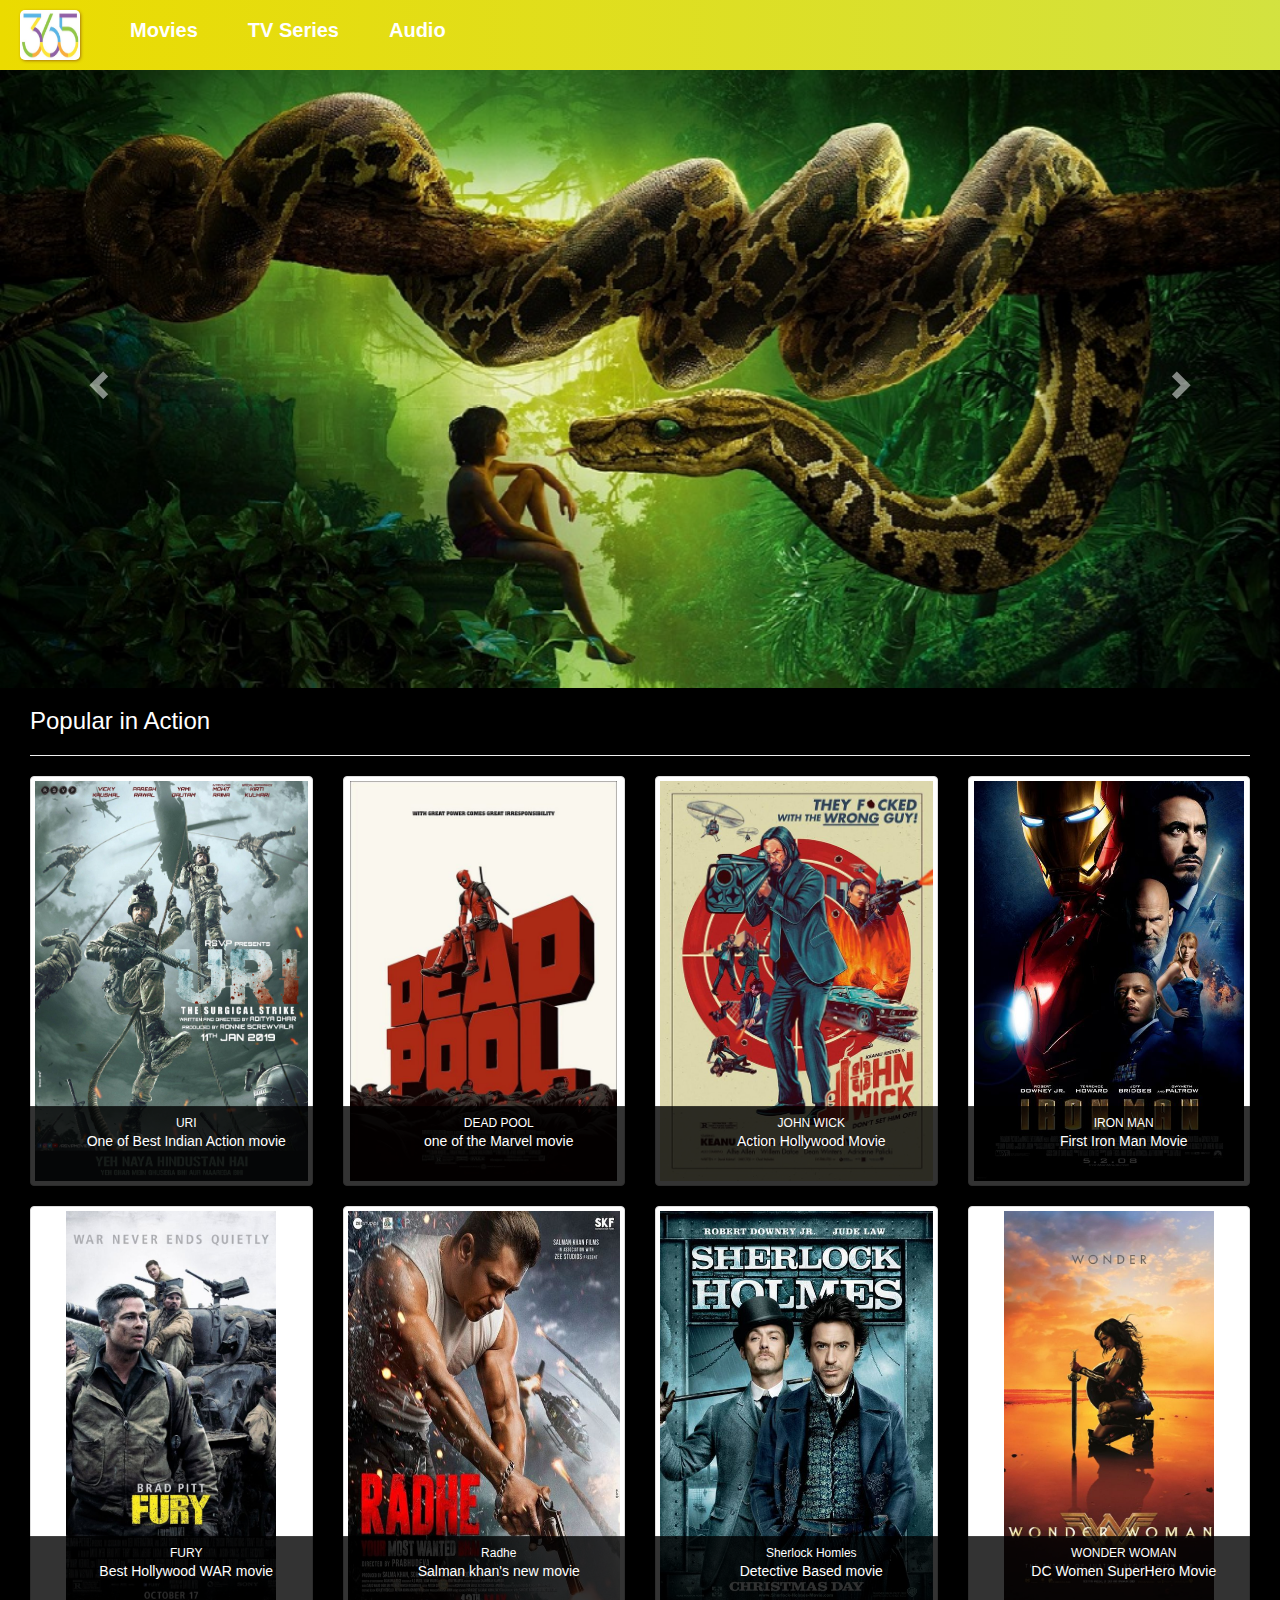
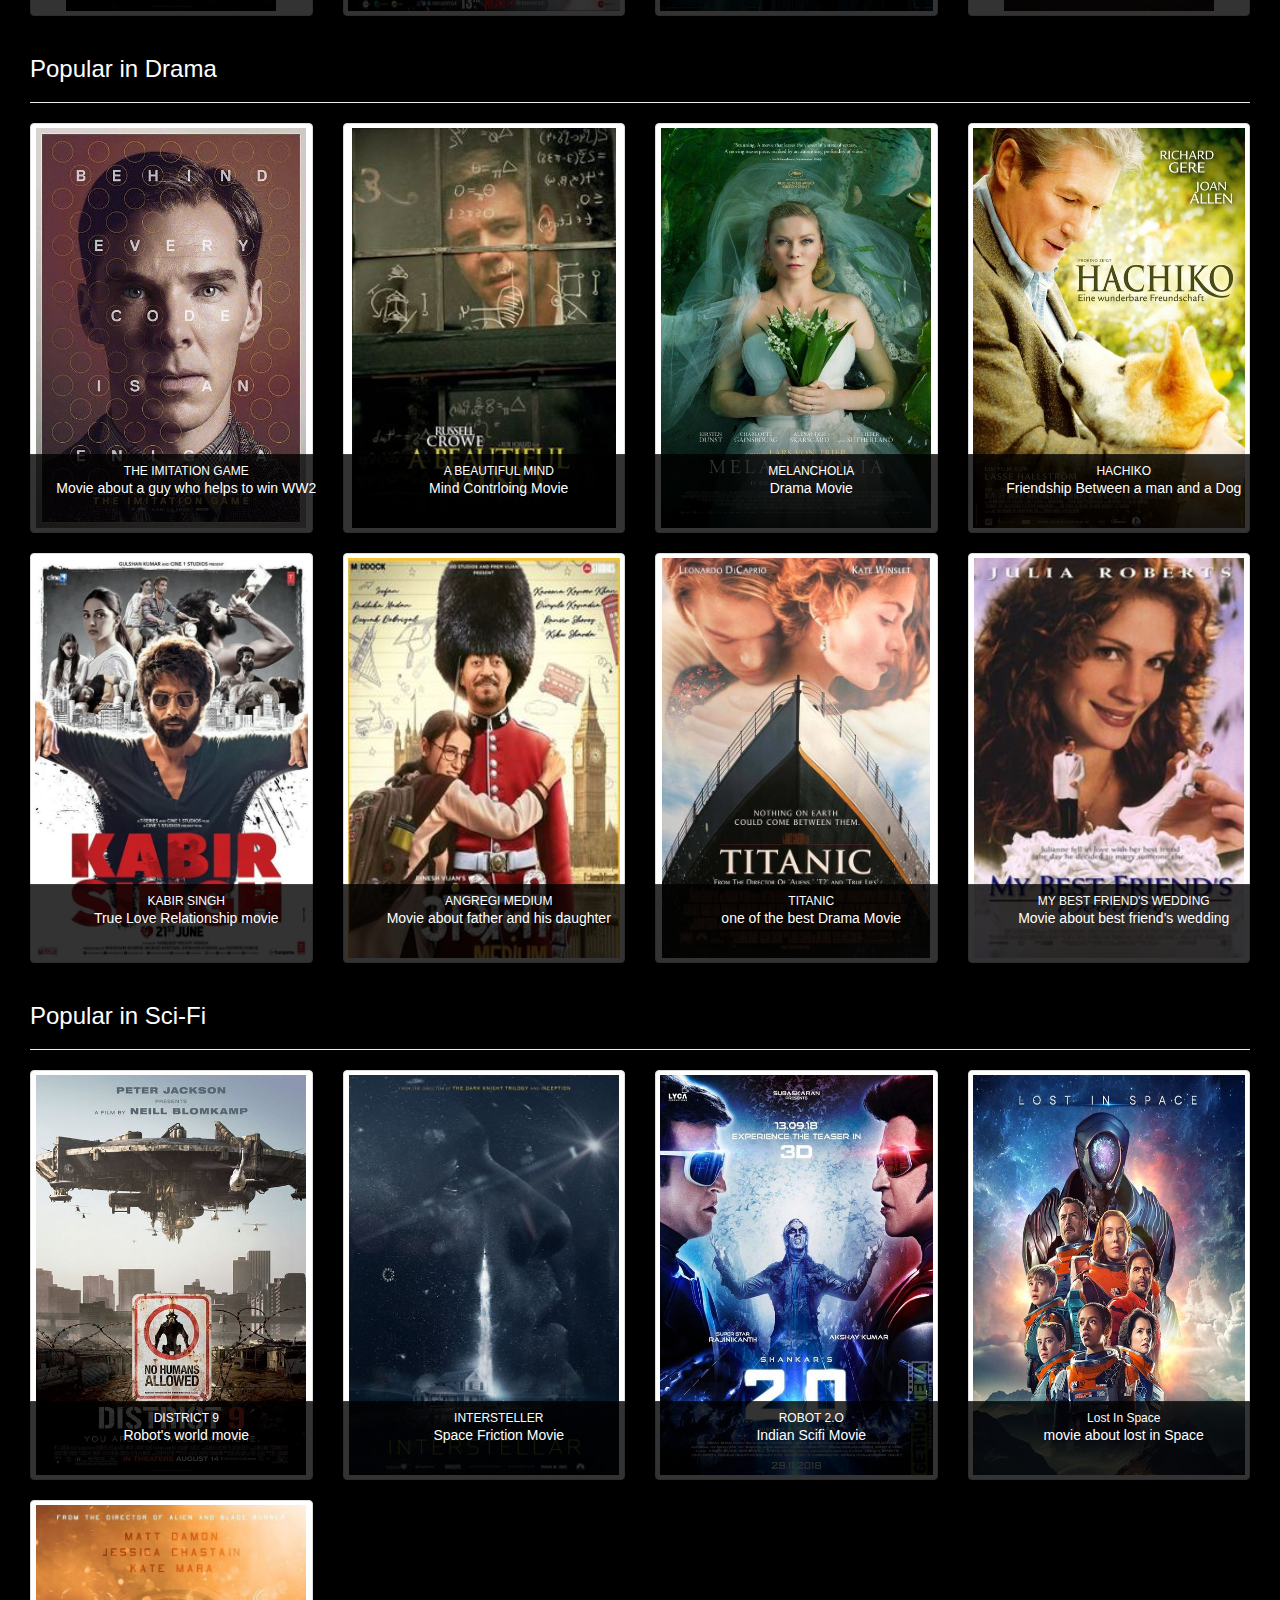
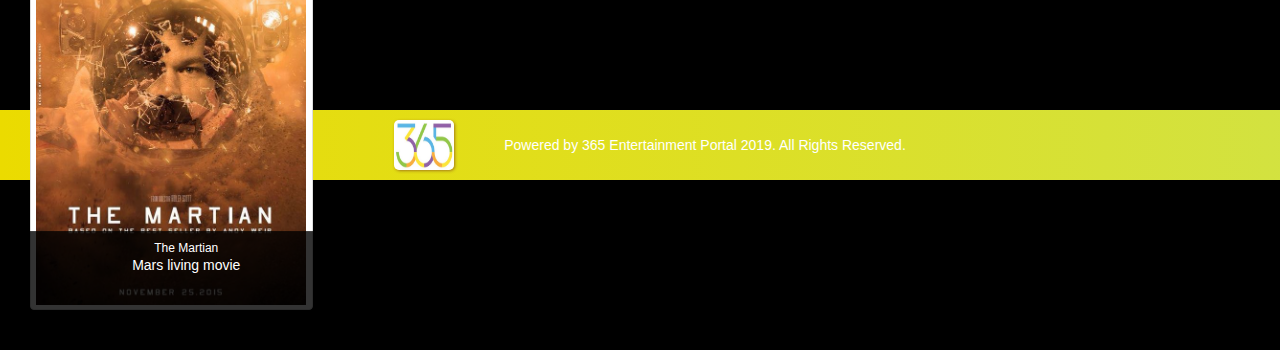
<file: index.html>
<!DOCTYPE html>
<html lang="en">
<head>
    <meta charset="UTF-8">
    <meta http-equiv="X-UA-Compatible" content="IE=edge">
    <meta name="viewport" content="width=device-width, initial-scale=1.0">
    <title>365 Entertainment</title>
    <link rel="stylesheet" href="https://maxcdn.bootstrapcdn.com/bootstrap/3.4.1/css/bootstrap.min.css">
    <script src="https://ajax.googleapis.com/ajax/libs/jquery/3.5.1/jquery.min.js"></script>
    <script src="https://maxcdn.bootstrapcdn.com/bootstrap/3.4.1/js/bootstrap.min.js"></script>
    <link rel="stylesheet" href="style.css">
</head>
<body>
    <!-- NAVGATION -->
    <main>
        <nav >
            <div class="logo"> 
              <a href="index.html"><img src="images/365.jpg " alt=""></a> </div>
            <div class="nav_link">
                <ul class="nav_links wrap">
                    <li><a href="movies.html">Movies</a> </li>
                    <li><a href="index.html">TV Series</a> </li>
                    <li><a href="#">Audio</a> </li>
                </ul>
            </div>
        </nav>
    </main>
        <!-- image section -->
        <section class="home" id="home">
            <div class="max-width">
    
            </div>
        </section>

        <div class="container cont"> 
            <div id="myCarousel" class="carousel slide" data-ride="carousel">
            
          
              <!-- Wrapper for slides -->
              <div class="carousel-inner">

          
                <div class="item active">
                  <img src="images/jungle.jpg" alt="Chicago" style="width:100%;">
                </div>
              
                <div class="item">
                  <img src="images/moana.jpg" alt="New york" style="width:100%;">
                </div>
                <div class="item">
                  <img src="images/jack_back.jpg" alt="New york" style="width:100%;">
                </div>
              </div>
          
              <!-- Left and right controls -->
              <a class="left carousel-control" href="#myCarousel" data-slide="prev">
                <span class="glyphicon glyphicon-chevron-left"></span>
                <span class="sr-only">Previous</span>
              </a>
              <a class="right carousel-control" href="#myCarousel" data-slide="next">
                <span class="glyphicon glyphicon-chevron-right"></span>
                <span class="sr-only">Next</span>
              </a>
            </div>
          </div>

         <section class="action">
           <div class="cat_title">
             <h3>Popular in Action</h3>
           </div>
           <hr>
           <div class="row">
            <div class="col-xs-12 col-sm-6 col-md-3">
              <a href="#" class="thumbnail">
                <img src="images/action/uri.jpg" alt="...">
                               <div class="overview">
                                 <h6 class="movie_name">URI</h6>
                One of Best Indian Action movie
               </div>
              </a>
            </div>

            <div class="col-xs-12 col-sm-6 col-md-3">
              <a href="#" class="thumbnail">
                <img src="images/action/deadpool.jpg" alt="...">
                               <div class="overview">
                                <h6 class="movie_name">DEAD POOL</h6>
                one of the Marvel movie
               </div>
              </a>
            </div>

            <div class="col-xs-12 col-sm-6 col-md-3">
              <a href="#" class="thumbnail">
                <img src="images/action/john.jpg" alt="...">
                               <div class="overview">
                                <h6 class="movie_name">JOHN WICK</h6>
                Action Hollywood Movie
               </div>
              </a>
            </div>

            <div class="col-xs-12 col-sm-6 col-md-3">
              <a href="#" class="thumbnail">
                <img src="images/action/irom.jpg" alt="...">
                               <div class="overview">
                                 <h6 class="movie_name">IRON MAN</h6>
                First Iron Man Movie
               </div>
              </a>
            </div>
          </div>

          <div class="row">
            <div class="col-xs-12 col-sm-6 col-md-3">
              <a href="#" class="thumbnail">
                <img src="images/action/fury.jpg" alt="...">
                               <div class="overview">
                                <h6 class="movie_name">FURY</h6>
                Best Hollywood WAR movie
               </div>
  
              </a>
            </div>

            <div class="col-xs-12 col-sm-6 col-md-3">
              <a href="#" class="thumbnail">
                <img src="images/action/radhe.jpg" alt="...">
                               <div class="overview">
                                 <h6 class="movie_name">Radhe</h6>
               Salman khan's new movie 
               </div>
              </a>
            </div>

            <div class="col-xs-12 col-sm-6 col-md-3">
              <a href="#" class="thumbnail">
                <img src="images/action/sherlock.jpg" alt="...">
                               <div class="overview">
                                 <h6 class="movie_name">Sherlock Homles</h6>
                Detective Based movie
               </div>
              </a>
            </div>

            <div class="col-xs-12 col-sm-6 col-md-3">
              <a href="#" class="thumbnail">
                <img src="images/action/ww84.jpg" alt="...">
                               <div class="overview">
                                 <h6 class="movie_name">WONDER WOMAN</h6>
                DC Women SuperHero Movie
               </div>
              </a>
            </div>
          </div>
         </section>

         <section class="action drama">
          <div class="cat_title">
            <h3>Popular in Drama</h3>
          </div>
          <hr>
          <div class="row">
           <div class="col-xs-12 col-sm-6 col-md-3">
             <a href="#" class="thumbnail">
               <img src="images/drama/the_inimation.jpg" alt="...">
                              <div class="overview">
                                <h6 class="movie_name">THE IMITATION GAME</h6>
               Movie about a guy who helps to win WW2
              </div>
             </a>
           </div>

           <div class="col-xs-12 col-sm-6 col-md-3">
             <a href="#" class="thumbnail">
               <img src="images/drama/mind.jpg" alt="...">
                              <div class="overview">
                               <h6 class="movie_name">A BEAUTIFUL MIND</h6>
               Mind Contrloing Movie
              </div>
             </a>
           </div>

           <div class="col-xs-12 col-sm-6 col-md-3">
             <a href="#" class="thumbnail">
               <img src="images/drama/mela.jpg" alt="...">
                              <div class="overview">
                                <h6 class="movie_name">MELANCHOLIA</h6>
               Drama Movie
              </div>
             </a>
           </div>

           <div class="col-xs-12 col-sm-6 col-md-3">
             <a href="#" class="thumbnail">
               <img src="images/drama/hachiko.jpg" alt="...">
                              <div class="overview">
                                <h6 class="movie_name">HACHIKO</h6>
              Friendship Between a man and a Dog
              </div>
             </a>
           </div>
         </div>

         <div class="row">
           <div class="col-xs-12 col-sm-6 col-md-3">
             <a href="#" class="thumbnail">
               <img src="images/drama/kabir.jpg" alt="...">
                              <div class="overview">
                                <h6 class="movie_name">KABIR SINGH</h6>
               True Love Relationship movie
              </div>
             </a>
           </div>

           <div class="col-xs-12 col-sm-6 col-md-3">
             <a href="#" class="thumbnail">
               <img src="images/drama/englishjpg.jpg" alt="...">
                              <div class="overview">
                                <h6 class="movie_name">ANGREGI MEDIUM</h6>
               Movie about father and his daughter
              </div>
             </a>
           </div>

           <div class="col-xs-12 col-sm-6 col-md-3">
             <a href="#" class="thumbnail">
               <img src="images/action/titanic.jpg" alt="...">
                              <div class="overview">
                                <h6 class="movie_name">TITANIC</h6>
               one of the best Drama Movie
              </div>
             </a>
           </div>

           <div class="col-xs-12 col-sm-6 col-md-3">
             <a href="#" class="thumbnail">
               <img src="images/drama/bf.jpg" alt="...">
                              <div class="overview">
                                <h6 class="movie_name">MY BEST FRIEND'S WEDDING</h6>
               Movie about best friend's wedding
              </div>
             </a>
           </div>
         </div>
        </section>

         <section class="action sci-fi">
          <div class="cat_title">
            <h3>Popular in Sci-Fi</h3>
          </div>
          <hr>
          <div class="row">
           <div class="col-xs-12 col-sm-6 col-md-3">
             <a href="#" class="thumbnail">
               <img src="images/sci-fi/district_9.jpg" alt="...">
          <div class="overview">
            <h6 class="movie_name">DISTRICT 9</h6>
             Robot's world movie
            </div>
             </a>

          </div>

           <div class="col-xs-12 col-sm-6 col-md-3">
             <a href="#" class="thumbnail">
               <img src="images/sci-fi/intersteller.jpg" alt="...">
               <div class="overview">
                <h6 class="movie_name">INTERSTELLER</h6>
               Space Friction Movie
              </div>
             </a>
           </div>

           <div class="col-xs-12 col-sm-6 col-md-3">
             <a href="#" class="thumbnail">
               <img src="images/sci-fi/robo.jpg" alt="...">
               <div class="overview">
                <h6 class="movie_name">ROBOT 2.O</h6>
               Indian Scifi Movie
              </div>
             </a>
           </div>

           <div class="col-xs-12 col-sm-6 col-md-3">
             <a href="#" class="thumbnail">
               <img src="images/sci-fi/lost_in_space.jpg" alt="...">
               <div class="overview text-wrap">
                 <h6 class="movie_name">Lost In Space</h6>
                movie about lost in Space
               </div>
             </a>
           </div>
         </div>

         <div class="row">
           <div class="col-xs-12 col-sm-6 col-md-3">
             <a href="#" class="thumbnail">
               <img src="images/sci-fi/martian.jpg" alt="...">
               <div class="overview text-wrap">
                 <h6 class="movie_name">The Martian</h6>
                Mars living movie
               </div>
             </a>
           </div>

           <!-- <div class="col-xs-6 col-md-3">
             <a href="#" class="thumbnail">
               <img src="images/sci-fi/platform.jpg" alt="...">
               <div class="overview">
                 <h6 class="movie_name">IRON MAN</h6>
                one of the best Sci-Fi Movie
               </div>
             </a>
           </div>

           <div class="col-xs-6 col-md-3">
             <a href="#" class="thumbnail">
               <img src="images/sci-fi/wandering_earth.jpg" alt="...">
               <div class="overview">
                 <h6 class="movie_name">IRON MAN</h6>
                one of the best Sci-Fi Movie
               </div>
             </a>
           </div>

           <div class="col-xs-6 col-md-3">
             <a href="#" class="thumbnail">
               <img src="images/action/ww84.jpg" alt="...">
               <div class="overview">
                <h6 class="movie_name">IRON MAN</h6>
                one of the best Sci-Fi Movie
               </div>
             </a>
           </div> -->
         
          </div>

        </section>

        <footer>
          <div class="footer_content ">
            <div class="logo">
              <img src="images/365.jpg" alt="">
            </div>
            <div class="copyright">
              <h5>Powered by 365 Entertainment Portal 2019. All Rights Reserved.</h5>
            </div>
          </div>
        </footer>

</html>
</file>
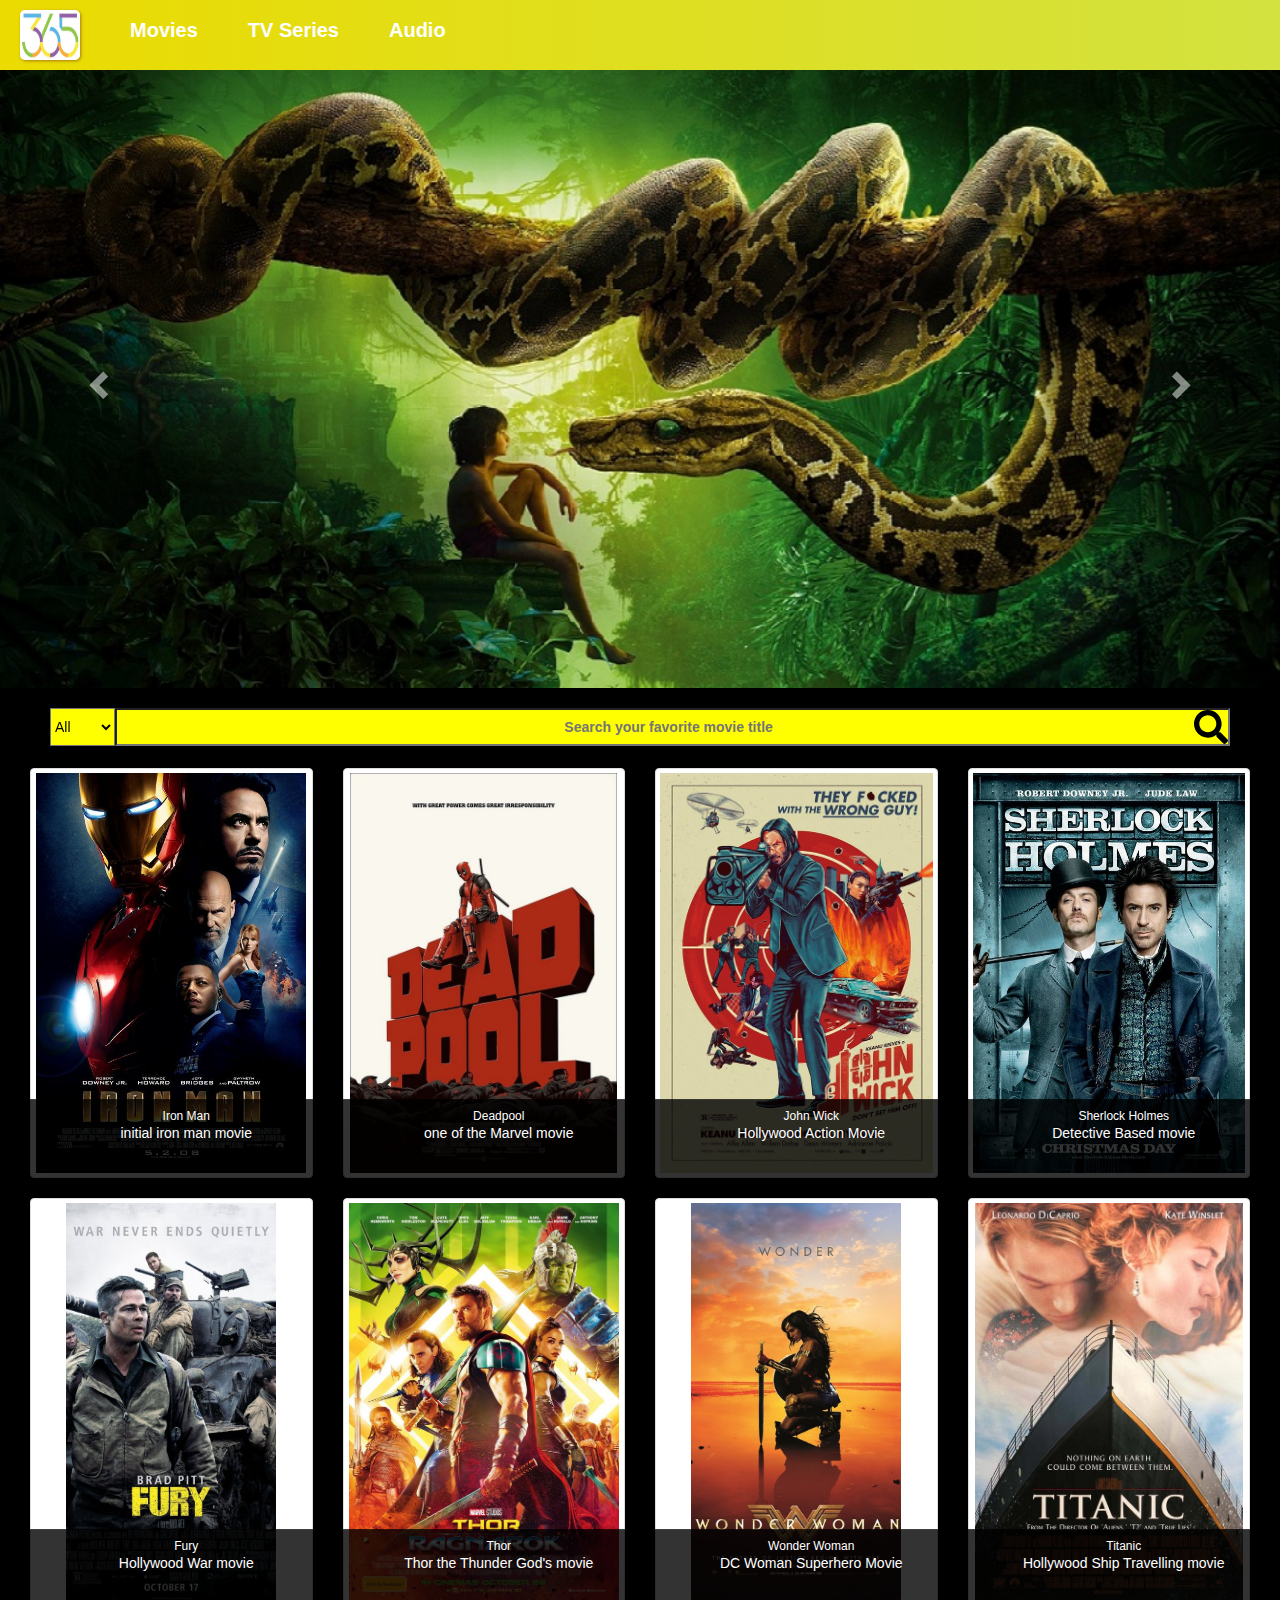
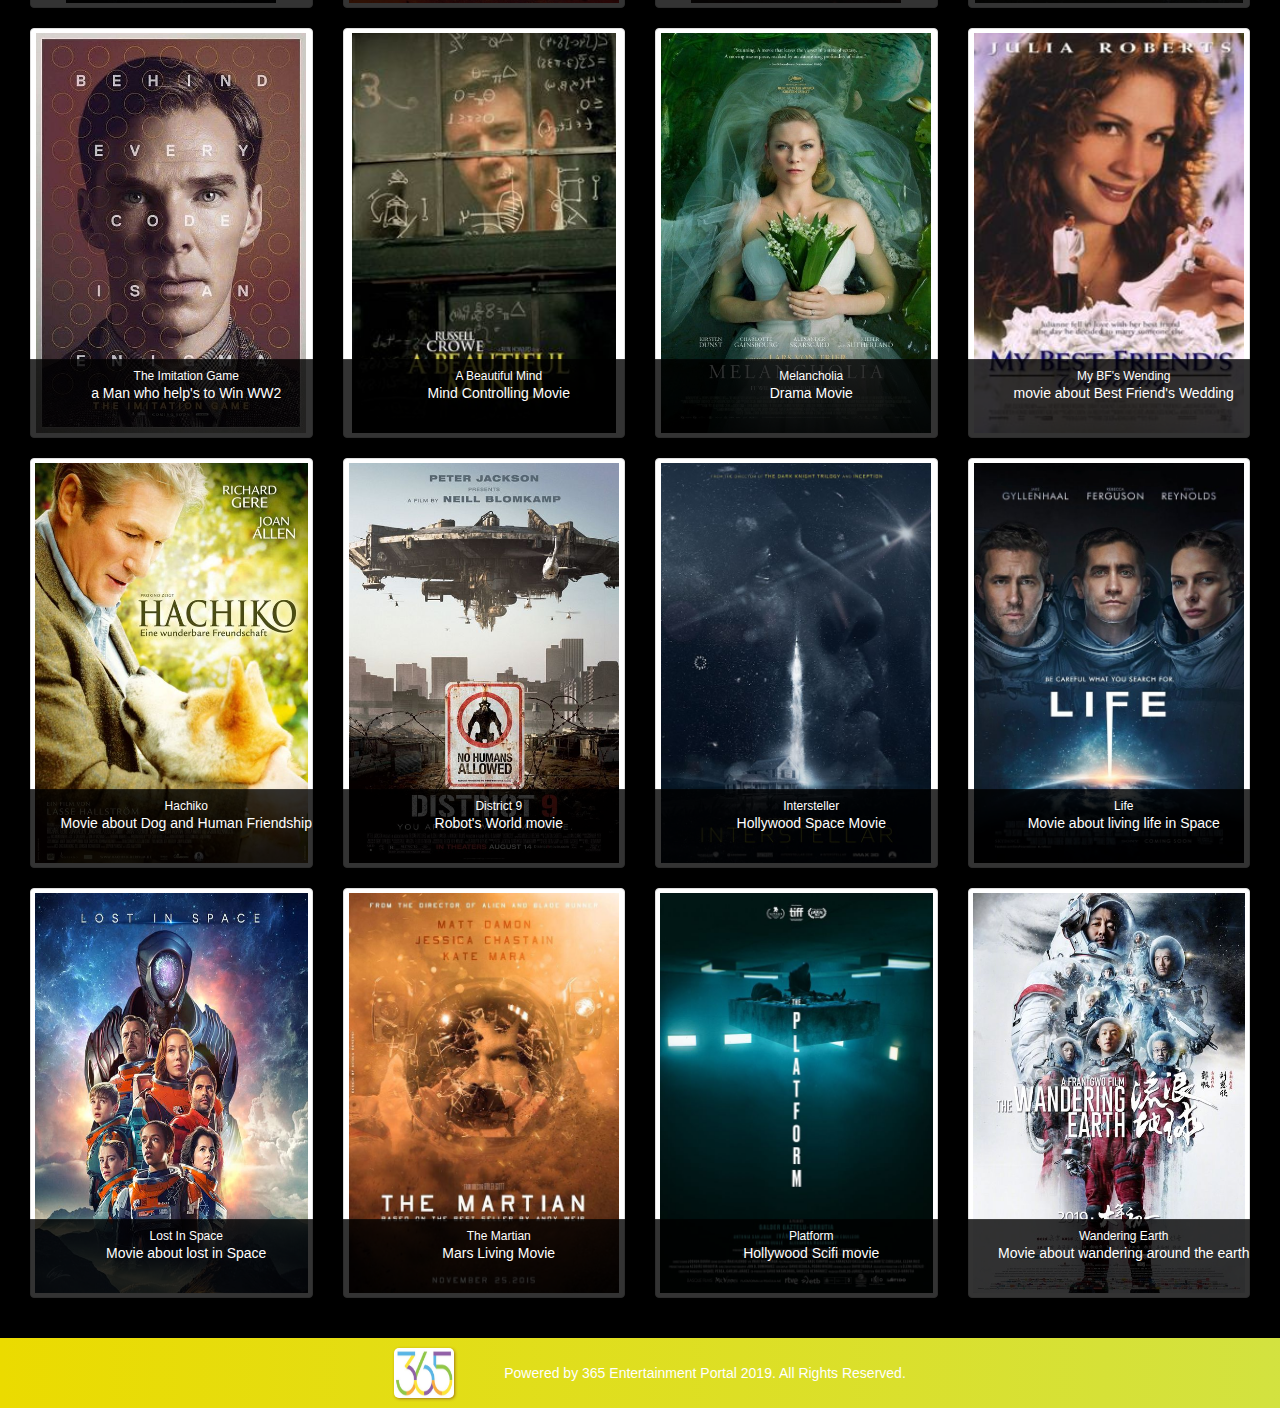
<file: movies.html>
<!DOCTYPE html>
<html lang="en">
<head>
    <meta charset="UTF-8">
    <meta http-equiv="X-UA-Compatible" content="IE=edge">
    <meta name="viewport" content="width=device-width, initial-scale=1.0">
    <link rel="stylesheet" href="https://maxcdn.bootstrapcdn.com/bootstrap/3.4.1/css/bootstrap.min.css">
    <script src="https://ajax.googleapis.com/ajax/libs/jquery/3.5.1/jquery.min.js"></script>
    <script src="https://maxcdn.bootstrapcdn.com/bootstrap/3.4.1/js/bootstrap.min.js"></script>
    <link rel="stylesheet" href="https://pro.fontawesome.com/releases/v5.10.0/css/all.css" integrity="sha384-AYmEC3Yw5cVb3ZcuHtOA93w35dYTsvhLPVnYs9eStHfGJvOvKxVfELGroGkvsg+p" crossorigin="anonymous"/>
    <title>Movies</title>
    <!-- <link rel="stylesheet" href="movie.css"> -->
    <link rel="stylesheet" href="style.css">
</head>
<body>
        <!-- NAVGATION -->
        <main>
            <nav>
                <div class="logo"> 
                  <a href="index.html"><img src="images/365.jpg " alt=""></a> </div>
                <div class="nav_link">
                    <ul class="nav_links">
                        <li><a href="movies.html">Movies</a> </li>
                        <li><a href="movies.html">TV Series</a> </li>
                        <li><a href="movies.html">Audio</a> </li>
                    </ul>
                </div>
            </nav>
        </main>

        <!-- slider -->
        <div class="container cont"> 
          <div id="myCarousel" class="carousel slide" data-ride="carousel">
            <!-- Indicators
            <ol class="carousel-indicators">
              <li data-target="#myCarousel" data-slide-to="0" class="active"></li>
              <li data-target="#myCarousel" data-slide-to="1"></li>
              <li data-target="#myCarousel" data-slide-to="2"></li>
            </ol> -->
        
            <!-- Wrapper for slides -->
            <div class="carousel-inner">

        
              <div class="item active">
                <img src="images/jungle.jpg" alt="Chicago" style="width:100%;">
              </div>
            
              <div class="item">
                <img src="images/moana.jpg" alt="New york" style="width:100%;">
              </div>
              <div class="item">
                <img src="images/jack_back.jpg" alt="New york" style="width:100%;">
              </div>
            </div>
        
            <!-- Left and right controls -->
            <a class="left carousel-control" href="#myCarousel" data-slide="prev">
              <span class="glyphicon glyphicon-chevron-left"></span>
              <span class="sr-only">Previous</span>
            </a>
            <a class="right carousel-control" href="#myCarousel" data-slide="next">
              <span class="glyphicon glyphicon-chevron-right"></span>
              <span class="sr-only">Next</span>
            </a>
          </div>
        </div>

<!-- Search functionality -->
<section class="section search-fun">
    
                 
                    <div class="dropdown">
                        <form>
                            <select id="mySelect" onclick="myFunction()"> Genre
                                <div class="dropdown-content">
                                  <option value="All">All </option>
                                  <option value="Action">Action</option>
                                  <option value="Drama">Drama</option>
                                  <option value="Scifi">Sci-Fi</option>
                                </div>
                            </select>
                          </form>
                      </div>
                    <div class="seach-box">
                        <input type="search" name="search" id="search" onkeyup="search()" class="search-txt" placeholder="Search your favorite movie title ">
                         <!-- <i class="fa fa-user icon"> </i> -->
                    </div>

                      

</section>

 <!-- <section class="action" id="action">
    <div class="row">
     <div class="col-xs-6 col-md-3">
       <a href="#" class="thumbnail">
         <img src="images/action/irom.jpg" alt="...">
                        <div class="overview">
                          <h6 class="movie_name">IRON MAN</h6>
         one of the best Sci-Fi Movie
        </div>
       </a>
     </div>

     <div class="col-xs-6 col-md-3">
       <a href="#" class="thumbnail">
         <img src="images/action/deadpool.jpg" alt="...">
                        <div class="overview">
                         <h6 class="movie_name">DEAD POOL</h6>
         one of the best Sci-Fi Movie
        </div>
       </a>
     </div>

     <div class="col-xs-6 col-md-3">
       <a href="#" class="thumbnail">
         <img src="images/action/john.jpg" alt="...">
                        <div class="overview">
         one of the best Sci-Fi Movie
        </div>
       </a>
     </div>

     <div class="col-xs-6 col-md-3">
       <a href="#" class="thumbnail">
         <img src="images/action/sherlock.jpg" alt="...">
                        <div class="overview">
                          <h6 class="movie_name">IRON MAN</h6>
         one of the best Sci-Fi Movie
        </div>
       </a>
     </div>
   </div>

   <div class="row">
     <div class="col-xs-6 col-md-3">
       <a href="#" class="thumbnail">
         <img src="images/action/fury.jpg" alt="...">
                        <div class="overview">
         one of the best Sci-Fi Movie
        </div>
         <div class="overview">
           one of the best Sci-Fi Movie
          </div>
       </a>
     </div>

     <div class="col-xs-6 col-md-3">
       <a href="#" class="thumbnail">
         <img src="images/action/thor.jpg" alt="...">
                        <div class="overview">
                          <h6 class="movie_name">IRON MAN</h6>
         one of the best Sci-Fi Movie
        </div>
       </a>
     </div>

     <div class="col-xs-6 col-md-3">
       <a href="#" class="thumbnail">
         <img src="images/action/titanic.jpg" alt="...">
                        <div class="overview">
                          <h6 class="movie_name">IRON MAN</h6>
         one of the best Sci-Fi Movie
        </div>
       </a>
     </div>

     <div class="col-xs-6 col-md-3">
       <a href="#" class="thumbnail">
         <img src="images/action/ww84.jpg" alt="...">
                        <div class="overview">
                          <h6 class="movie_name">IRON MAN</h6>
         one of the best Sci-Fi Movie
        </div>
       </a>
     </div>
   </div>
  </section>

  <section class="action drama" id="drama">

   <div class="row">
    <div class="col-xs-6 col-md-3">
      <a href="#" class="thumbnail">
        <img src="images/drama/4941f7314028a75844c6d6b5367b1d6d.jpg" alt="...">
                       <div class="overview">
                         <h6 class="movie_name">IRON MAN</h6>
        one of the best Sci-Fi Movie
       </div>
      </a>
    </div>

    <div class="col-xs-6 col-md-3">
      <a href="#" class="thumbnail">
        <img src="images/drama/8629c9b88e49c835fa2171e4c2f88129.jpg" alt="...">
                       <div class="overview">
                        <h6 class="movie_name">DEAD POOL</h6>
        one of the best Sci-Fi Movie
       </div>
      </a>
    </div>

    <div class="col-xs-6 col-md-3">
      <a href="#" class="thumbnail">
        <img src="images/drama/98a52f9a88d31522a90565a99bf80f80.jpg" alt="...">
                       <div class="overview">
        one of the best Sci-Fi Movie
       </div>
      </a>
    </div>

    <div class="col-xs-6 col-md-3">
      <a href="#" class="thumbnail">
        <img src="images/drama/c2fe900b569416b252d48bd9ee8840df.jpg" alt="...">
                       <div class="overview">
                         <h6 class="movie_name">IRON MAN</h6>
        one of the best Sci-Fi Movie
       </div>
      </a>
    </div>
  </div>

  <div class="row">
    <div class="col-xs-6 col-md-3">
      <a href="#" class="thumbnail">
        <img src="images/drama/c94cb6d1085632cc48df96e1fc80389e.jpg" alt="...">
                       <div class="overview">
        one of the best Sci-Fi Movie
       </div>
        <div class="overview">
          one of the best Sci-Fi Movie
         </div>
      </a>
    </div>

    <div class="col-xs-6 col-md-3">
      <a href="#" class="thumbnail">
        <img src="images/action/thor.jpg" alt="...">
                       <div class="overview">
                         <h6 class="movie_name">IRON MAN</h6>
        one of the best Sci-Fi Movie
       </div>
      </a>
    </div>

    <div class="col-xs-6 col-md-3">
      <a href="#" class="thumbnail">
        <img src="images/action/titanic.jpg" alt="...">
                       <div class="overview">
                         <h6 class="movie_name">IRON MAN</h6>
        one of the best Sci-Fi Movie
       </div>
      </a>
    </div>

    <div class="col-xs-6 col-md-3">
      <a href="#" class="thumbnail">
        <img src="images/action/ww84.jpg" alt="...">
                       <div class="overview">
                         <h6 class="movie_name">IRON MAN</h6>
        one of the best Sci-Fi Movie
       </div>
      </a>
    </div>
  </div>
 </section>

  <section class="action sci-fi" id="scifi">

   <div class="row">
    <div class="col-xs-6 col-md-3">
      <a href="#" class="thumbnail">
        <img src="images/sci-fi/district_9.jpg" alt="...">
   <div class="overview">
     <h6 class="movie_name">IRON MAN</h6>
      one of the best Sci-Fi Movie
     </div>
      </a>

   </div>

    <div class="col-xs-6 col-md-3">
      <a href="#" class="thumbnail">
        <img src="images/sci-fi/intersteller.jpg" alt="...">
        <div class="overview">
         <h6 class="movie_name">IRON MAN</h6>
        one of the best Sci-Fi Movie
       </div>
      </a>
    </div>

    <div class="col-xs-6 col-md-3">
      <a href="#" class="thumbnail">
        <img src="images/sci-fi/life.jpg" alt="...">
        <div class="overview">
         <h6 class="movie_name">IRON MAN</h6>
        one of the best Sci-Fi Movie
       </div>
      </a>
    </div>

    <div class="col-xs-6 col-md-3">
      <a href="#" class="thumbnail">
        <img src="images/sci-fi/lost_in_space.jpg" alt="...">
        <div class="overview">
          <h6 class="movie_name">IRON MAN</h6>
         one of the best Sci-Fi Movie
        </div>
      </a>
    </div>
  </div>

  <div class="row">
    <div class="col-xs-3 col-md-3">
      <a href="#" class="thumbnail">
        <img src="images/sci-fi/martian.jpg" alt="...">
        <div class="overview">
          <h6 class="movie_name">IRON MAN</h6>
         one of the best Sci-Fi Movie
        </div>
      </a>
    </div>

    <div class="col-xs-6 col-md-3">
      <a href="#" class="thumbnail">
        <img src="images/sci-fi/platform.jpg" alt="...">
        <div class="overview">
          <h6 class="movie_name">IRON MAN</h6>
         one of the best Sci-Fi Movie
        </div>
      </a>
    </div>

    <div class="col-xs-6 col-md-3">
      <a href="#" class="thumbnail">
        <img src="images/sci-fi/wandering_earth.jpg" alt="...">
        <div class="overview">
          <h6 class="movie_name">IRON MAN</h6>
         one of the best Sci-Fi Movie
        </div>
      </a>
    </div>

    <div class="col-xs-6 col-md-3">
      <a href="#" class="thumbnail">
        <img src="images/action/ww84.jpg" alt="...">
        <div class="overview">
         <h6 class="movie_name">IRON MAN</h6>
         one of the best Sci-Fi Movie
        </div>
      </a>
    </div>
  
   </div>

 </section>  -->
 <div class="action" id="action">
     <div class="row" id="row">

     </div>
 </div>


    <!-- <div class="container" id="container">
        <h3>Movies will show here</h3>

    </div> -->
    <footer>
      <div class="footer_content1">
        <div class="logo">
          <img src="images/365.jpg" alt="">
        </div>
        <div class="copyright">
          <h5>Powered by 365 Entertainment Portal 2019. All Rights Reserved.</h5>
        </div>
      </div>
    </footer>
</body>
<script src="app.js"></script>
</html>
</file>
<file: style.css>
*{
    margin: 0;
    padding: 0;
    box-sizing: border-box;
}
body{
    background-color: rgb(0,0,0);
    color: #fff;
}
nav,.footer_content,.footer_content1{
    display: flex;
    align-items: center;
    padding: 10px 0;
    background: linear-gradient(to right, #ebdb00 0%, #8af7ff 100%);
    /* background-color: #923cb5;
    background-image: linear-gradient(147deg, #923cb5 0%, #000000 74%); */
    background-size: 400% 400%;
    animation: gradient 15s ease infinite;
    
}
.logo{
    margin-right: 5rem;
    padding-left: 2rem;

}
.logo img{
    width: 60px;
    height: 50px;
    -webkit-box-shadow: 1px 1px 3px 0 rgba(0, 0, 0, 0.3);
    -moz-box-shadow: 1px 1px 3px 0 rgba(0, 0, 0, 0.3);
    box-shadow: 1px 1px 3px 0 rgba(105, 29, 29, 0.5);
    border-radius: 5px;
}
.nav_links{
    display: flex;
    justify-content: space-between;
    list-style: none;
    
    
}
.nav_links li{
    margin-right: 5rem;
    font-size: 20px;
    text-decoration: none;
    font-weight: bold;
    font-family: 'Franklin Gothic Medium', 'Arial Narrow', Arial, sans-serif;
   

}
.nav_links li a{
    text-decoration: none;
    /* color: #000; */
    color: #fff;
}
.nav_links li a:hover{
    opacity: 0.2;
}

@keyframes gradient {
	0% {
		background-position: 0% 50%;
	}
	50% {
		background-position: 100% 50%;
	}
	100% {
		background-position: 0% 50%;
	}
}

/* IMAGE BACKGROUND */

.cont{
    margin: 0;
    padding: 0;
    box-sizing: border-box;
    width: 100%;
    /* height: 70vh; */
}
.img{
    height: 100vh;
}
.action{
    margin: 20px 30px;
}
.cat_title{
    color: #fff;
}
.thumbnail img{
    height:400px;
}
.overview {
    background: rgba(0, 0, 0, 0.8);
        /* opacity: 1px; */
    color: #fff;
    padding: 1.1rem;
    width: 100%;
    text-align: center;
    position: absolute;
    left: 15px;
    bottom:100px;
    right: 0;
    padding-bottom: 45px;
    max-height: 100%;
    transform: translateY(101%);
    transition: transform 0.3s ease-in;
    overflow-wrap: break-word;
  }
  .movie_name{
      margin:0px;
  }
  .footer_content{
      display: flex;
      justify-content: center;
      align-items: center;
      position: absolute;
      margin-bottom: 40px;
      margin-top: -240px;
      width: 100%;
      z-index: -1;
  }
  .footer_content1{
    display: flex;
    justify-content: center;
    align-items: center;
    position: absolute;
    /* margin-bottom: 40px; */
    /* margin-top: -240px; */
    width: 100%;
    /* z-index: -1; */
}
  /* Dropdown Button */
.dropbtn {
    background-color:yellow;
    color: #000;
    padding: 8px 35px;
    font-size: 12px;
    height: 35px;
    border: none;
    cursor: pointer;
    font-weight: bold;
  }
  
  /* Dropdown button on hover & focus */
  /* .dropbtn:hover, .dropbtn:focus {
    /* background-color: #2980B9; */
  /* } */
   */
  /* The container <div> - needed to position the dropdown content */
  .dropdown {
    position: relative;
    display: inline-block;
    color: #000;
    background-color: yellow;
  }
  #mySelect{
      color: 000;
      background-color: yellow;
      height: 38px;
      color: #000;
      outline: none;
  }
  
  /* Dropdown Content (Hidden by Default) */
  .dropdown-content {
    display: none;
    position: absolute;
    background-color: #f1f1f1;
    color: red;
    min-width: 160px;
    box-shadow: 0px 8px 16px 0px rgba(0,0,0,0.2);
    z-index: 1;
    margin-top: 5px;
  }
  
  /* Links inside the dropdown */
  .dropdown-content a {
    color: black;
    padding: 12px 16px;
    text-decoration: none;
    display: block;
    font-weight: bold;
  }
  
  /* Change color of dropdown links on hover */
  .dropdown-content a:hover {background-color:yellow}
  
  /* Show the dropdown menu (use JS to add this class to the .dropdown-content container when the user clicks on the dropdown button) */
  .show {display:block;}

  
.search-fun{
    display: flex;
    height: 40px;
    
}
.seach-box{
    width: 100%;
    color: #fff;
    
}
.search-txt{
    width: 100%;
    background: yellow url(images/search-solid.svg) right no-repeat;
    color:#000;
    text-align: center;
    height: 38px;
    font-weight: bold;
    padding: 3px;
}
.section{
    margin:20px 50px;
}
.search-btn button{
    background-color: yellow;
    outline: none;
    border: none;
    /* margin-right:px; */
    z-index: -1;
}
.display{
    display: none;
}
/* .search-box i {
    /* position: absolute; */
 */
 .icon {
    /* padding: 30px; */
    color:white;
    /* width: 70px; */
    text-align: right;
    /* margin-left: -50px; */
    /* z-index: 1; */
 }
</file>
<file: movie.css>
.container {
    display: flex;
    flex-wrap: wrap;
  }
  
  .movie {
    width: 300px;
    margin: 1rem;
    background-color: var(--secondary-color);
    box-shadow: 0 4px 5px rgba(0, 0, 0, 0.2);
    position: relative;
    overflow: hidden;
    border-radius: 3px;
  }
  
  .movie img {
    width: 100%;
  }
  
  .movie-info {
    color: #eee;
    display: flex;
    align-items: center;
    justify-content: space-between;
    padding: 0.5rem 1rem 1rem;
    letter-spacing: 0.5px;
  }
  
  .movie-info h3 {
    margin-top: 0;
  }
  
  .movie-info span {
    background-color: var(--primary-color);
    padding: 0.25rem 0.5rem;
    border-radius: 3px;
    font-weight: bold;
  }
  
  .movie-info span.green {
    color: lightgreen;
  }
  
  .movie-info span.orange {
    color: orange;
  }
  
  .movie-info span.red {
    color: red;
  }
</file>
